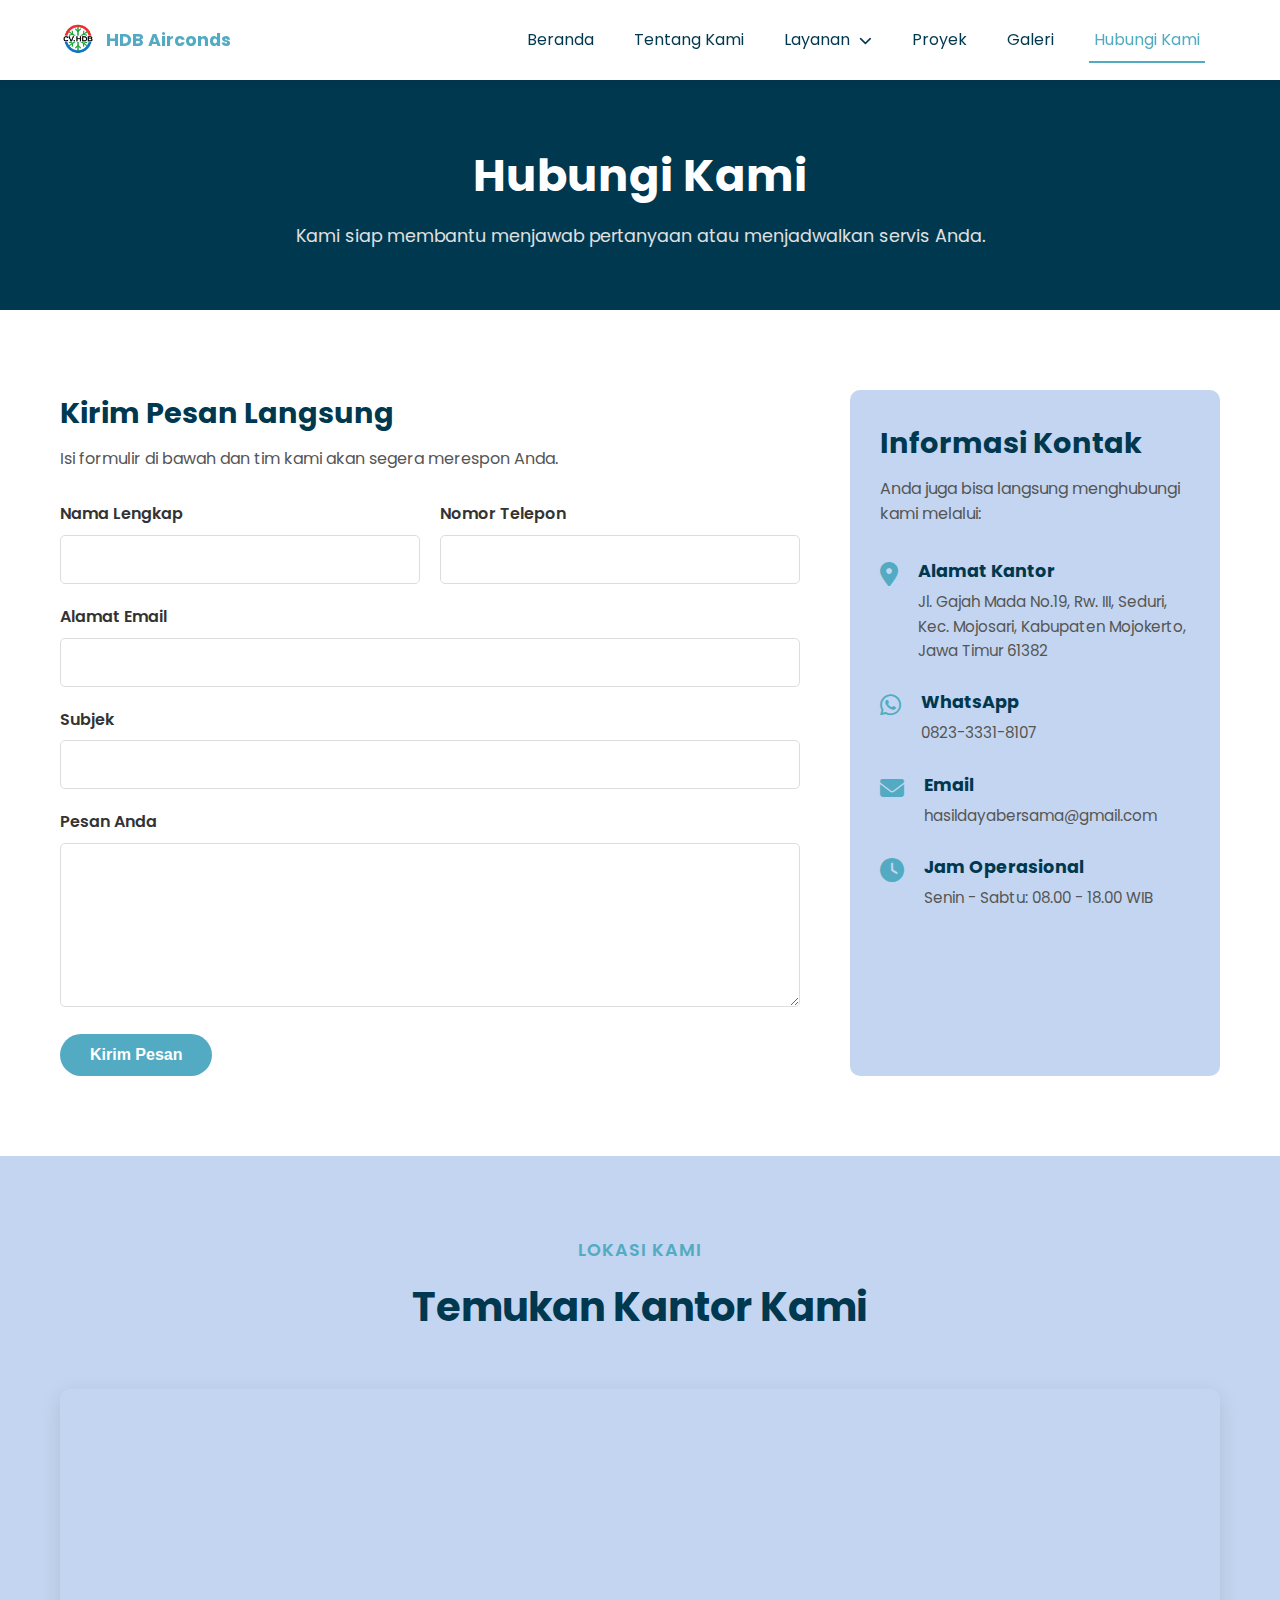
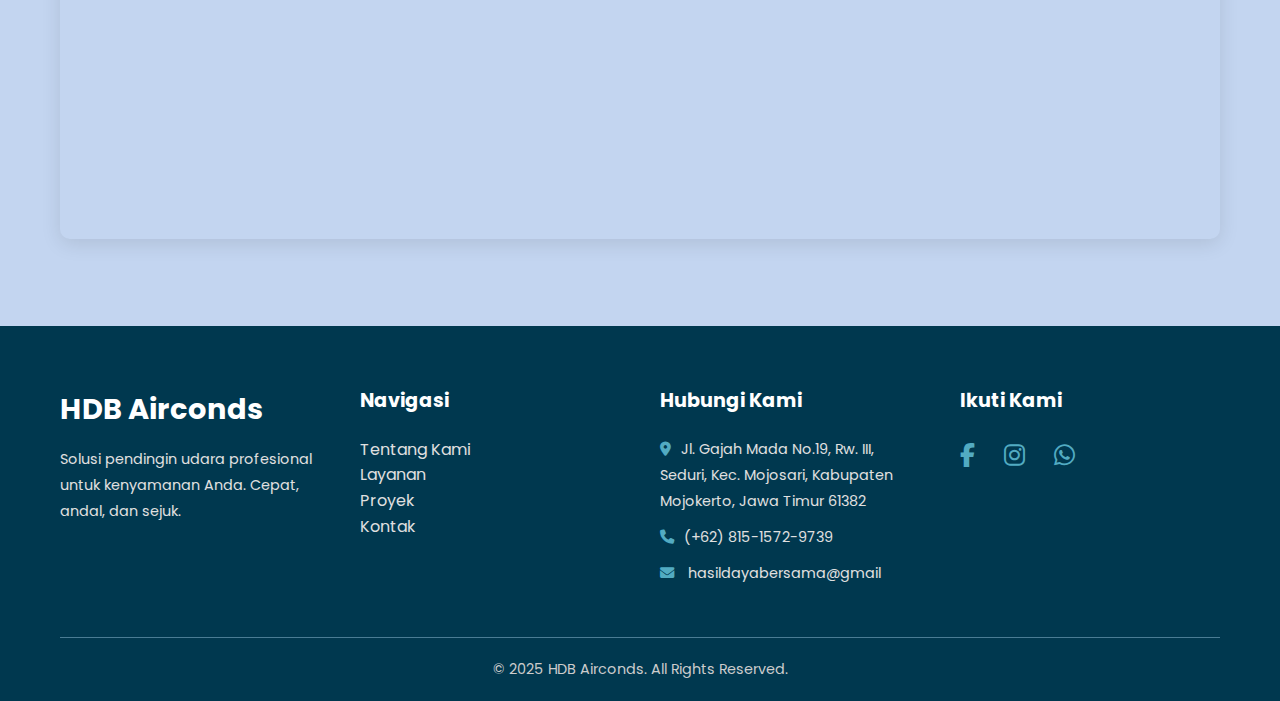
<file: kontak.html>
<!DOCTYPE html>
<html lang="id">
  <head>
    <script async src="https://www.googletagmanager.com/gtag/js?id=AW-16651311424"></script>
    <script>
      window.dataLayer = window.dataLayer || [];
      function gtag(){dataLayer.push(arguments);}
      gtag('js', new Date()); gtag('config', 'AW-16651311424');
    </script>
    <meta charset="UTF-8" />
    <meta name="viewport" content="width=device-width, initial-scale=1.0" />
    <link rel="icon" type="image/png" href="HDB-LOGO.png" />
    <title>Kontak Kami - HDB Airconds</title>

    <link
      href="https://fonts.googleapis.com/css2?family=Poppins:wght@300;400;600;700&display=swap"
      rel="stylesheet"
    />

    <link
      rel="stylesheet"
      href="https://cdnjs.cloudflare.com/ajax/libs/font-awesome/6.1.1/css/all.min.css"
    />

    <link rel="stylesheet" href="style.css" />
  </head>
  <body>
    <header class="header">
      <nav class="navbar">
        <div class="container">
          <a href="index.html" class="logo logo-brand">
            <img src="HDB-LOGO.png" alt="HDB Airconds"/>
            <span>HDB Airconds</span>
          </a>

          <ul class="nav-menu" id="nav-menu">
            <li><a href="index.html" class="nav-link">Beranda</a></li>
            <li><a href="tentang.html" class="nav-link">Tentang Kami</a></li>
            <li class="dropdown-item">
              <a href="#" class="nav-link dropdown-toggle">
                Layanan <i class="fas fa-chevron-down dropdown-icon"></i>
              </a>
              <ul class="dropdown-menu">
                <li><a href="layanan-instalasi.html">Instalasi AC</a></li>
                <li><a href="layanan-servis.html">Servis & Perawatan</a></li>
                <li><a href="layanan-perbaikan.html">Perbaikan</a></li>
                <li><a href="layanan-jual.html">Penjualan Unit</a></li>
              </ul>
            </li>
            <li><a href="proyek.html" class="nav-link">Proyek</a></li>
            <li><a href="galeri.html" class="nav-link">Galeri</a></li>
            <li>
              <a href="kontak.html" class="nav-link active">Hubungi Kami</a>
            </li>
          </ul>

          <button class="hamburger" id="hamburger-btn">
            <i class="fas fa-bars"></i>
          </button>
        </div>
      </nav>
    </header>

    <main>
      <section class="page-hero">
        <div class="container">
          <h1>Hubungi Kami</h1>
          <p>
            Kami siap membantu menjawab pertanyaan atau menjadwalkan servis
            Anda.
          </p>
        </div>
      </section>

      <section class="contact-page fade-in-element">
        <div class="container">
          <div class="contact-grid">
            <div class="contact-form-container">
              <h3>Kirim Pesan Langsung</h3>
              <p>
                Isi formulir di bawah dan tim kami akan segera merespon Anda.
              </p>
              <form class="contact-form" onsubmit="sendWA(event)">
                <div class="form-group-grid">
                  <div class="form-group">
                    <label for="name">Nama Lengkap</label>
                    <input type="text" id="name" required />
                  </div>
                  <div class="form-group">
                    <label for="phone">Nomor Telepon</label>
                    <input type="tel" id="phone" required />
                  </div>
                </div>

                <div class="form-group">
                  <label for="email">Alamat Email</label>
                  <input type="email" id="email" required />
                </div>

                <div class="form-group">
                  <label for="subject">Subjek</label>
                  <input type="text" id="subject" required />
                </div>

                <div class="form-group">
                  <label for="message">Pesan Anda</label>
                  <textarea id="message" rows="6" required></textarea>
                </div>

                <button type="submit" onclick="gtag('event', 'conversion', {'send_to': 'AW-16651311424/XXXXXXX'});" class="btn-primary">Kirim Pesan</button>
              </form>
            </div>

            <div class="contact-info-container">
              <h3>Informasi Kontak</h3>
              <p>Anda juga bisa langsung menghubungi kami melalui:</p>

              <div class="info-item">
                <i class="fas fa-map-marker-alt"></i>
                <div>
                  <h4>Alamat Kantor</h4>
                  <p>
                    Jl. Gajah Mada No.19, Rw. III, Seduri, Kec. Mojosari,
                    Kabupaten Mojokerto, Jawa Timur 61382
                  </p>
                </div>
              </div>
              <div class="info-item">
                <i class="fab fa-whatsapp"></i>
                <div>
                  <h4>WhatsApp</h4>
                  <p>0823-3331-8107</p>
                </div>
              </div>
              <div class="info-item">
                <i class="fas fa-envelope"></i>
                <div>
                  <h4>Email</h4>
                  <p>hasildayabersama@gmail.com</p>
                </div>
              </div>
              <div class="info-item">
                <i class="fas fa-clock"></i>
                <div>
                  <h4>Jam Operasional</h4>
                  <p>Senin - Sabtu: 08.00 - 18.00 WIB</p>
                </div>
              </div>
            </div>
          </div>
        </div>
      </section>

      <section class="contact-map">
        <div class="container">
          <span class="section-tagline">Lokasi Kami</span>
          <h2 class="section-title">Temukan Kantor Kami</h2>
          <div class="map-embed">
            <iframe
              src="https://www.google.com/maps/embed?pb=!1m18!1m12!1m3!1d664.5783975487827!2d112.55646390290207!3d-7.515231354996212!2m3!1f0!2f0!3f0!3m2!1i1024!2i768!4f13.1!3m3!1m2!1s0x2e780b5d564f09c1%3A0x6a81167054cce37!2sToko%20%7C%7C%20HDB%20elektronik.AC%20dan%20part%20.mesin%20cuci.kulkaa!5e1!3m2!1sid!2sid!4v1762121358335!5m2!1sid!2sid"
              height="450"
              width="100%"
              style="border: 0"
              allowfullscreen=""
              loading="lazy"
              referrerpolicy="no-referrer-when-downgrade"
            >
            </iframe>
          </div>
        </div>
      </section>
    </main>

    <footer class="footer">
      <div class="container">
        <div class="footer-grid">
          <div class="footer-col">
            <h3 class="logo">HDB Airconds</h3>
            <p>
              Solusi pendingin udara profesional untuk kenyamanan Anda. Cepat,
              andal, dan sejuk.
            </p>
          </div>
          <div class="footer-col">
            <h4>Navigasi</h4>
            <ul>
              <li><a href="tentang.html">Tentang Kami</a></li>
              <li><a href="layanan-instalasi.html">Layanan</a></li>
              <li><a href="proyek.html">Proyek</a></li>
              <li><a href="kontak.html">Kontak</a></li>
            </ul>
          </div>
          <div class="footer-col">
            <h4>Hubungi Kami</h4>
            <p>
              <i class="fas fa-map-marker-alt"></i>Jl. Gajah Mada No.19, Rw.
              III, Seduri, Kec. Mojosari, Kabupaten Mojokerto, Jawa Timur 61382
            </p>
            <p><i class="fas fa-phone"></i>(+62) 815-1572-9739</p>
            <p><i class="fas fa-envelope"></i> hasildayabersama@gmail</p>
          </div>
          <div class="footer-col">
            <h4>Ikuti Kami</h4>
            <div class="social-media">
              <a
                href="https://www.facebook.com/share/1DRTW2ZtPG/?mibextid=wwXIfr"
                ><i class="fab fa-facebook-f"></i
              ></a>
              <a
                href="https://www.instagram.com/kusnadijozz22?igsh=ZTVwbjdtODlxMzA2"
                ><i class="fab fa-instagram"></i
              ></a>
              <a href="https://wa.me/62081515729739"
                ><i class="fab fa-whatsapp"></i
              ></a>
            </div>
          </div>
        </div>
        <div class="footer-bottom">
          <p>&copy; 2025 HDB Airconds. All Rights Reserved.</p>
        </div>
      </div>
    </footer>
    <script src="script.js"></script>
  </body>
</html>
</file>
<file: style.css>
/* ======================================= */
/* FILE: style.css (LENGKAP)      */
/* ======================================= */

/* ======== 1. PENGATURAN DASAR & TEMA "PALET PRIBADI" ======== */
:root {
    --primary-color: #52abc2;   /* Biru sedang (Aksen, tombol, link) */
    --secondary-color: #00384f; /* Biru Tua Pekat (Dominan, logo, judul, footer) */
    --light-bg: #c3d5f0;       /* Abu-abu Sangat Muda (Latar belakang terang) */
    
    --text-color: #333; /* Tetap hitam standar untuk teks paragraf */
    --white-color: #ffffff;
    --font-family: 'Poppins', sans-serif;
    --navbar-height: 80px;
}

* {
    margin: 0;
    padding: 0;
    box-sizing: border-box;
}

body {
    font-family: var(--font-family);
    background-color: var(--white-color);
    color: var(--text-color);
    line-height: 1.6;
}

.container {
    max-width: 1200px;
    margin: 0 auto;
    padding: 0 20px;
}

a {
    text-decoration: none;
    color: inherit;
}

ul {
    list-style: none;
}

/* ======== 2. HEADER & NAVIGASI ======== */
.header {
    background: var(--white-color);
    box-shadow: 0 2px 10px rgba(0, 0, 0, 0.05);
    position: sticky;
    top: 0;
    z-index: 1000;
}

.navbar {
    height: var(--navbar-height);
}

.navbar .container {
    display: flex;
    justify-content: space-between;
    align-items: center;
    height: 100%;
}

.logo {
    font-size: 1.8rem;
    font-weight: 700;
    color: var(--primary-color);
}

.nav-menu {
    display: flex;
    align-items: center;
}

.nav-menu li {
    margin: 0 15px;
}

.nav-link {
    font-weight: 400;
    color: var(--secondary-color);
    padding: 10px 5px;
    transition: color 0.3s ease, border-bottom 0.3s ease;
    border-bottom: 2px solid transparent;
}

.nav-link:hover,
.nav-link.active {
    color: var(--primary-color);
    border-bottom: 2px solid var(--primary-color);
}

.dropdown-icon {
    font-size: 0.8em;
    margin-left: 5px;
}

.hamburger {
    display: none;
    font-size: 1.5rem;
    background: none;
    border: none;
    cursor: pointer;
    color: var(--secondary-color);
}

/* ========logo ======== */
.logo-brand {
  display: flex;
  align-items: center;
  gap: 10px;
}

.logo-brand img {
  height: 36px;
}

.logo-brand span {
  font-weight: 700;
  font-size: 1.1rem;
  color: var(--primary-color);
}

/* ======== DROPDOWN FINAL FIX ======== */
.dropdown-item {
    position: relative;
}

/* ===== DESKTOP ===== */
@media (min-width: 992px) {
    .dropdown-menu {
        position: absolute;
        top: 100%;
        left: 0;
        background: #fff;
        min-width: 200px;
        border-radius: 6px;
        box-shadow: 0 8px 20px rgba(0,0,0,0.12);

        opacity: 0;
        visibility: hidden;
        transform: translateY(10px);
        transition: 0.25s ease;
        z-index: 1000;
    }

    .dropdown-item:hover .dropdown-menu {
        opacity: 1;
        visibility: visible;
        transform: translateY(0);
    }
}

.btn-primary {
    background: linear-gradient(135deg, #3D56B2 0%, #5C7AEA 100%); /* Gradasi baru */
    background-size: 200% auto;
    color: var(--white-color);
    padding: 12px 30px;
    border-radius: 30px;
    font-weight: 600;
    border: none;
    transition: all 0.4s ease-out;
}

.btn-primary:hover {
    background-position: right center;
    color: var(--white-color);
    box-shadow: 0 4px 15px rgba(61, 86, 178, 0.4); /* Menggunakan warna dari palet */
}

/* ... dan untuk .btn-kontak */
.btn-kontak {
    background: linear-gradient(100deg, #3D56B2 0%, #5C7AEA 100%); /* Gradasi baru */
    background-size: 200% auto;
    color: var(--white-color) !important;
    padding: 10px 20px;
    border-radius: 25px;
    transition: all 0.4s ease-out;
    border-bottom: none !important;
    font-weight: 500;
}

.btn-kontak:hover {
    background-position: right center;
    color: var(--white-color) !important;
    box-shadow: 0 4px 15px rgba(61, 86, 178, 0.4); /* Menggunakan warna dari palet */
    transform: translateY(-2px);
}

/* ======== 4. HERO SLIDER (PENGGANTI) ======== */
.hero {
    position: relative; /* Penting untuk menumpuk lapisan */
    height: 60vh; /* Kita pertahankan tinggi yang lama */
    overflow: hidden; /* Sembunyikan bagian slide yang berlebih */
    background: #333; /* Warna fallback jika gambar gagal dimuat */
}

.hero-slider {
    position: absolute;
    top: 0;
    left: 0;
    width: 100%;
    height: 100%;
    z-index: 1; /* Di belakang konten */
}

.slide {
    position: absolute;
    top: 0;
    left: 0;
    width: 100%;
    height: 100%;
    background-size: cover;
    background-position: center;
    
    /* Transisi fade in/out yang elegan */
    opacity: 0;
    transition: opacity 1.2s ease-in-out;
}

/* Slide yang sedang aktif akan terlihat */
.slide.active {
    opacity: 1;
}

/* (Sentuhan Profesional): Overlay gelap di atas gambar 
/* ... (kode .slide.active) ... */
.slide::after {
    content: '';
    position: absolute;
    top: 0;
    left: 0;
    width: 100%;
    height: 100%;
    /* Gradasi dari Biru Tua Pekat ke Biru Sedang, dengan transparansi */
    background: linear-gradient(135deg, rgba(73, 73, 73, 0.39), rgba(101, 208, 216, 0.6));
}

/* Konten Teks (Tombol, Judul) */
.hero-content {
    position: relative; /* Bisa juga 'absolute' */
    z-index: 2; /* Memastikan teks ada di lapisan paling atas */
    
    /* Style lama dari .hero kita pindahkan ke sini */
    height: 100%; /* 100% dari parent (.hero) */
    display: flex;
    align-items: center;
    justify-content: center;
    text-align: center;
    color: var(--white-color);
}

.hero-content h1 {
    font-size: 3.5rem;
    font-weight: 700;
}

.hero-content p {
    font-size: 1.2rem;
    margin: 1rem 0 2rem;
}

/* Style tombol di dalam hero */
.btn-primary {
    background: var(--primary-color);
    color: var(--white-color);
    padding: 12px 30px;
    border-radius: 30px;
    font-weight: 600;
    transition: background 0.3s ease;
}

.btn-primary:hover {
    background: var(--white-color);
    color: var(--primary-color);
}

/* ======== 5. SECTION UMUM & JUDUL ======== */
.featured-services,
.about-short,
.gallery,
.why-us {
    padding: 80px 0;
}

/* * PENYESUAIAN SESUAI PERMINTAAN ANDA *
  * Tagline dibuat di tengah dan agak besar *
*/
.section-tagline {
    color: var(--primary-color);
    font-weight: 600;
    text-transform: uppercase;
    letter-spacing: 1px;
    margin-bottom: 10px;
    
    /* Perubahan di sini: */
    display: block;
    text-align: center;
    font-size: 1.1rem; /* dibuat "agak besar" */
}

/* Judul utama (H2) di setiap section */
.section-title {
    font-size: 2.5rem;
    font-weight: 700;
    color: var(--secondary-color);
    margin-bottom: 50px;
    text-align: center; /* Judul utama selalu di tengah */
}


/* ======== 6. LAYANAN UNGGULAN ======== */
.featured-services {
    background-color: var(--light-bg);
}

.services-grid {
    display: grid;
    grid-template-columns: repeat(auto-fit, minmax(300px, 1fr));
    gap: 30px;
}

.service-card {
    background: var(--white-color);
    border-radius: 10px;
    padding: 35px;
    box-shadow: 0 5px 20px rgba(0, 0, 0, 0.05);
    text-align: left; /* Konten kartu tetap rata kiri */
    transition: transform 0.3s ease, box-shadow 0.3s ease;
}

.service-card:hover {
    transform: translateY(-10px);
    box-shadow: 0 10px 25px rgba(0, 92, 138, 0.1);
}

.service-card .card-icon {
    font-size: 2.5rem;
    color: var(--primary-color);
    margin-bottom: 20px;
}

.service-card h3 {
    font-size: 1.4rem;
    color: var(--secondary-color);
    margin-bottom: 15px;
}

.service-card p {
    font-size: 0.95rem;
    margin-bottom: 20px;
    line-height: 1.7;
    color: #555;
}

.btn-secondary {
    color: var(--primary-color);
    font-weight: 600;
    transition: color 0.3s ease;
}

.btn-secondary:hover {
    color: var(--secondary-color);
}

/* ======== 7. TENTANG KAMI SINGKAT ======== */
.about-short {
    background-color: var(--white-color);
}

.about-grid {
    display: grid;
    grid-template-columns: 1fr 1fr;
    gap: 50px;
    align-items: center;
}

.about-image img {
    width: 100%;
    border-radius: 10px;
    box-shadow: 0 10px 30px rgba(0, 0, 0, 0.1);
}

/* Judul H2 di bagian ini harus rata kiri, mengikuti grid */
.about-content .section-title {
    text-align: left;
    margin-bottom: 20px;
}

.about-content p {
    margin-bottom: 20px;
    font-size: 1rem;
    color: #555;
}

/* ======== 7.B. GALERI DI BALIK LAYAR (BARU) ======== */
.bts-gallery {
    padding: 80px 0;
    background-color: var(--light-bg); /* Latar sejuk */
}

/* Grid 3 kolom, berbeda dari galeri kinerja */
.bts-grid {
    display: grid;
    grid-template-columns: repeat(auto-fit, minmax(300px, 1fr));
    gap: 20px;
}

/* ======== 8. GALERI KINERJA ======== */
.gallery {
    background-color: var(--white-color);
}

.gallery-grid {
    display: grid;
    grid-template-columns: repeat(auto-fit, minmax(250px, 1fr));
    gap: 20px;
}

.gallery-item {
    position: relative;
    overflow: hidden;
    border-radius: 10px;
    box-shadow: 0 4px 10px rgba(0,0,0,0.1);
    height: 250px;
    cursor: pointer;
}

.gallery-item img {
    width: 100%;
    height: 100%;
    object-fit: cover;
    display: block;
    transition: transform 0.4s ease;
}

.gallery-item .overlay{
    position: absolute;
    top: 0;
    left: 0;
    width: 100%;
    height: 100%;
    background: rgba(0, 169, 255, 0.6); /* Warna primer "sejuk" transparan */
    color: var(--white-color);
    display: flex;
    justify-content: center;
    align-items: center;
    font-size: 2.5rem;
    opacity: 0; /* Sembunyi secara default */
    transition: opacity 0.4s ease;
}

.gallery-item:hover img {
    transform: scale(1.1);
}

/* ======== 9. MENGAPA MEMILIH KAMI ======== */
.why-us {
    background-color: var(--light-bg);
}

.why-us-grid {
    display: grid;
    grid-template-columns: repeat(auto-fit, minmax(300px, 1fr));
    gap: 30px;
    margin-top: 50px;
}

.why-us-item {
    display: flex;
    align-items: flex-start;
    gap: 20px;
    padding: 20px;
    border: 1px solid #eee;
    border-radius: 10px;
    transition: box-shadow 0.3s ease;
}

.why-us-item:hover {
    box-shadow: 0 5px 20px rgba(0, 0, 0, 0.596);
}

.why-us-item .item-icon {
    font-size: 2.5rem;
    color: var(--primary-color);
    margin-top: 5px;
}

.why-us-item h3 {
    font-size: 1.3rem;
    color: var(--secondary-color);
    margin-bottom: 10px;
}

.why-us-item p {
    font-size: 0.9rem;
    line-height: 1.7;
    color: #555;
}
/* ======== 10.B. STYLE HALAMAN DALAM (TENTANG, DLL) ======== */

/* Hero untuk halaman selain Beranda */
.page-hero {
    background: var(--secondary-color); /* Latar biru tua */
    color: var(--white-color);
    padding: 60px 0;
    text-align: center;
}

.page-hero h1 {
    font-size: 2.8rem;
    font-weight: 700;
    margin-bottom: 10px;
}

.page-hero p {
    font-size: 1.1rem;
    color: #e0e0e0;
}

/* Penyesuaian untuk bagian "Tentang" di halaman Tentang */
.about-detail {
    padding: 80px 0;
    background: var(--white-color);
}
/* Kita bisa pakai ulang style .about-grid, .about-image, .about-content */


/* Bagian Visi & Misi */
.visi-misi {
    padding: 80px 0;
    background: var(--light-bg); /* Latar sejuk */
}

.visi-misi-grid {
    display: grid;
    grid-template-columns: repeat(auto-fit, minmax(300px, 1fr));
    gap: 30px;
}

.visi-card {
    background: var(--white-color);
    padding: 35px;
    border-radius: 10px;
    text-align: center;
    box-shadow: 0 5px 20px rgba(0, 0, 0, 0.05);
}

.visi-card i {
    font-size: 3rem;
    color: var(--primary-color);
    margin-bottom: 20px;
}

.visi-card h3 {
    font-size: 1.5rem;
    color: var(--secondary-color);
    margin-bottom: 15px;
}

.visi-card p {
    font-size: 1rem;
    color: #555;
    line-height: 1.7;
}

/* Bagian Tim Kami */
.tim-kami {
    padding: 80px 0;
    background: var(--white-color);
}

.tim-grid {
    display: grid;
    grid-template-columns: repeat(auto-fit, minmax(250px, 1fr));
    gap: 30px;
    text-align: center;
}

.tim-card {
    background: #fff;
    border-radius: 10px;
    overflow: hidden; /* Agar gambar tidak keluar radius */
    box-shadow: 0 5px 20px rgba(0, 0, 0, 0.07);
    transition: transform 0.3s ease;
}

.tim-card:hover {
    transform: translateY(-5px);
}

.tim-card img {
    width: 100%;
    height: 280px;
    object-fit: cover;
    display: block;
}

.tim-card h4 {
    font-size: 1.3rem;
    color: var(--secondary-color);
    margin-top: 20px;
}

.tim-card span {
    display: block;
    font-size: 0.9rem;
    color: var(--primary-color);
    font-weight: 500;
    margin-bottom: 20px;
}

/* ======== 10.C. STYLE HALAMAN DETAIL LAYANAN ======== */

.service-detail {
    padding: 80px 0;
    background: var(--white-color);
}

/* Kita pakai ulang .about-grid, tapi gambar di kanan harus di-flip di mobile */
@media (max-width: 992px) {
    .service-detail .about-image {
        order: -1; /* Pindahkan gambar ke atas */
    }
}

/* Checklist untuk tipe AC */
.service-checklist {
    list-style: none;
    margin-top: 20px;
    padding-left: 0;
}

.service-checklist li {
    font-size: 1rem;
    color: #333;
    margin-bottom: 10px;
    display: flex;
    align-items: center;
}

.service-checklist li i {
    color: var(--primary-color);
    margin-right: 12px;
    font-size: 1.2rem;
}

/* Bagian Proses Kami (Service Process) */
.service-process {
    padding: 80px 0;
    background: var(--light-bg); /* Latar sejuk */
}

.process-grid {
    display: grid;
    grid-template-columns: repeat(auto-fit, minmax(300px, 1fr));
    gap: 30px;
}

.process-card {
    background: var(--white-color);
    padding: 30px;
    border-radius: 10px;
    text-align: center;
    border: 1px solid #eee;
    transition: box-shadow 0.3s ease;
}

.process-card:hover {
    box-shadow: 0 5px 20px rgba(0, 0, 0, 0.05);
}

.process-card .process-icon {
    font-size: 3rem;
    color: var(--primary-color);
    margin-bottom: 20px;
}

.process-card h3 {
    font-size: 1.3rem;
    color: var(--secondary-color);
    margin-bottom: 10px;
}

.process-card p {
    font-size: 0.9rem;
    line-height: 1.7;
    color: #555;
}

/* Bagian Layanan Lainnya */
.other-services {
    padding: 80px 0;
    background: var(--white-color);
}

.other-services-grid {
    display: grid;
    grid-template-columns: repeat(auto-fit, minmax(300px, 1fr));
    gap: 30px;
}

.other-service-card {
    display: block;
    background: var(--light-bg);
    padding: 35px;
    border-radius: 10px;
    text-decoration: none;
    transition: transform 0.3s ease, box-shadow 0.3s ease;
}

.other-service-card:hover {
    transform: translateY(-5px);
    box-shadow: 0 10px 25px rgba(0, 37, 55, 0.852);
}

.other-service-card i {
    font-size: 2.5rem;
    color: var(--primary-color);
    margin-bottom: 15px;
}

.other-service-card h3 {
    font-size: 1.4rem;
    color: var(--secondary-color);
    margin-bottom: 10px;
}

.other-service-card p {
    font-size: 0.95rem;
    color: #555;
    margin-bottom: 15px;
}

.other-service-card span {
    font-weight: 600;
    color: var(--primary-color);
}

/* ======== 10.D. STYLE HALAMAN PROYEK ======== */

.project-gallery {
    padding: 80px 0;
    background-color: var(--white-color);
}

.project-card {
    display: grid;
    grid-template-columns: 1fr 1fr;
    gap: 40px;
    align-items: center;
    background: var(--white-color);
    box-shadow: 0 10px 30px rgba(0, 0, 0, 0.07);
    border-radius: 10px;
    overflow: hidden;
    margin-bottom: 40px; /* Jarak antar kartu proyek */
}

/* Membuat urutan gambar selang-seling (ZIG-ZAG) */
.project-card:nth-child(even) {
    direction: rtl; /* Membalik urutan grid (gambar jadi di kanan) */
}
.project-card:nth-child(even) .project-content {
    direction: ltr; /* Kembalikan arah teks di konten */
}

.project-image {
    position: relative;
    height: 400px;
    /* Kita pakai .gallery-item dari kode sebelumnya, 
       jadi lightbox & overlay otomatis berfungsi */
}

.project-image img {
    width: 100%;
    height: 100%;
    object-fit: cover;
}

.project-content {
    padding: 40px;
}

.project-tag {
    display: inline-block;
    background: var(--primary-color);
    color: var(--white-color);
    padding: 5px 12px;
    border-radius: 20px;
    font-size: 0.8rem;
    font-weight: 600;
    margin-bottom: 15px;
}

.project-content h3 {
    font-size: 1.6rem;
    color: var(--secondary-color);
    margin-bottom: 15px;
}

.project-content p {
    font-size: 0.95rem;
    color: #555;
    margin-bottom: 15px;
    line-height: 1.7;
}

.project-content p strong {
    color: #333;
}

/* CTA (Call To Action) Bar */
.cta-bar {
    padding: 60px 0;
    background: var(--white-color); /* Latar sejuk */
    text-align: center;
}

.cta-bar h2 {
    font-size: 2.2rem;
    color: var(--secondary-color);
    margin-bottom: 10px;
}

.cta-bar p {
    font-size: 1.1rem;
    color: #555;
    margin-bottom: 25px;
}
/* Kita pakai ulang style .btn-primary */

/* ======== 10.G. STYLE LINK GALERI (di Hal. Proyek) ======== */
.gallery-link-section {
    padding: 60px 0;
    background-color: var(--light-bg); /* Latar sejuk */
    text-align: center;
}

.gallery-link-section .section-title {
    font-size: 2.2rem;
    margin-bottom: 10px;
}

.gallery-link-section p {
    font-size: 1.1rem;
    color: #555;
    margin-bottom: 25px;
    max-width: 600px; /* Batasi lebar paragraf agar rapi */
    margin-left: auto;
    margin-right: auto;
}
/* Kita bisa gunakan ulang style .btn-primary */


/* ... (Kode /* ======== 11. ANIMASI FADE-IN SCROLL ======== */ 

/* ======== 10.F. STYLE HALAMAN PENJUALAN (BRAND) ======== */

.brand-partners {
    padding: 80px 0;
    background: var(--light-bg); /* Latar sejuk */
}

.brand-grid {
    display: grid;
    grid-template-columns: repeat(auto-fit, minmax(150px, 1fr));
    gap: 30px;
    align-items: center;
    justify-items: center;
}

.brand-logo {
    padding: 15px;
    background: var(--white-color);
    border-radius: 10px;
    box-shadow: 0 4px 15px rgba(0,0,0,0.05);
    display: flex;
    justify-content: center;
    align-items: center;
}

.brand-logo img {
    max-width: 100%;
    max-height: 60px;
}

.brand-logo:hover img {
    filter: grayscale(0%); /* Membuat logo berwarna saat di-hover */
    opacity: 1;
}
/* ======== 10.E. STYLE HALAMAN KONTAK ======== */

.contact-page {
    padding: 80px 0;
    background: var(--white-color);
}

.contact-grid {
    display: grid;
    /* 2/3 untuk form, 1/3 untuk info */
    grid-template-columns: 2fr 1fr;
    gap: 50px;
}

.contact-form-container h3 {
    font-size: 1.8rem;
    color: var(--secondary-color);
    margin-bottom: 10px;
}
.contact-form-container p {
    font-size: 1rem;
    color: #555;
    margin-bottom: 30px;
}

.form-group-grid {
    display: grid;
    grid-template-columns: 1fr 1fr;
    gap: 20px;
}

.form-group {
    margin-bottom: 20px;
}

.form-group label {
    display: block;
    font-weight: 600;
    color: #333;
    margin-bottom: 8px;
}

.form-group input,
.form-group textarea {
    width: 100%;
    padding: 12px 15px;
    border: 1px solid #ddd;
    border-radius: 5px;
    font-family: var(--font-family);
    font-size: 0.95rem;
    transition: border-color 0.3s ease, box-shadow 0.3s ease;
}

.form-group input:focus,
.form-group textarea:focus {
    outline: none;
    border-color: var(--primary-color);
    box-shadow: 0 0 5px rgba(0, 169, 255, 0.3);
}

.form-group textarea {
    resize: vertical;
    min-height: 120px;
}

/* Tombol submit pakai style .btn-primary */
.contact-form button.btn-primary {
    border: none;
    cursor: pointer;
    font-size: 1rem;
}

.contact-info-container {
    background: var(--light-bg);
    padding: 30px;
    border-radius: 10px;
}

.contact-info-container h3 {
    font-size: 1.8rem;
    color: var(--secondary-color);
    margin-bottom: 10px;
}
.contact-info-container p {
    font-size: 1rem;
    color: #555;
    margin-bottom: 30px;
}

.info-item {
    display: flex;
    align-items: flex-start;
    gap: 20px;
    margin-bottom: 25px;
}

.info-item i {
    font-size: 1.5rem;
    color: var(--primary-color);
    margin-top: 5px;
}

.info-item h4 {
    font-size: 1.1rem;
    color: var(--secondary-color);
    margin-bottom: 5px;
}
.info-item p {
    font-size: 0.95rem;
    color: #555;
    line-height: 1.6;
    margin-bottom: 0;
}

.contact-map {
    padding: 80px 0;
    background: var(--light-bg);
}

.map-embed iframe {
    border: none;
    border-radius: 10px;
    box-shadow: 0 5px 20px rgba(0,0,0,0.1);
}

/* Responsive untuk Halaman Kontak */
@media (max-width: 992px) {
    .contact-grid {
        grid-template-columns: 1fr; /* Stack di mobile */
    }
    .contact-info-container {
        order: -1; /* Pindahkan info ke atas form di mobile */
    }
}

@media (max-width: 768px) {
    .form-group-grid {
        grid-template-columns: 1fr; /* Stack input nama & telp */
        gap: 0;
    }
}

/* Responsive untuk Project Card */
@media (max-width: 992px) {
    .project-card,
    .project-card:nth-child(even) {
        grid-template-columns: 1fr; /* Stack di mobile */
        direction: ltr; /* Reset arah */
    }

    .project-image {
        height: 250px; /* Lebih pendek di mobile */
    }
}
/* ======== 10. FOOTER ======== */
.footer {
    background-color: var(--secondary-color);
    color: #e0e0e0;
    padding: 60px 0 20px;
}

.footer-grid {
    display: grid;
    grid-template-columns: repeat(auto-fit, minmax(250px, 1fr));
    gap: 40px;
    margin-bottom: 40px;
}

.footer-col .logo {
    color: var(--white-color);
    margin-bottom: 15px;
}

.footer-col h4 {
    font-size: 1.2rem;
    color: var(--white-color);
    margin-bottom: 20px;
}

.footer-col p {
    font-size: 0.9rem;
    margin-bottom: 10px;
    line-height: 1.8;
}

.footer-col i {
    margin-right: 10px;
    color: var(--primary-color);
}

.footer-col ul a {
    color: #e0e0e0;
    transition: color 0.3s ease;
}

.footer-col ul a:hover {
    color: var(--white-color);
    text-decoration: underline;
}

.social-media a {
    color: var(--white-color);
    font-size: 1.5rem;
    margin-right: 15px;
    transition: color 0.3s ease, transform 0.3s ease;
    display: inline-block;
}

.social-media a:hover {
    color: var(--primary-color);
    transform: translateY(-3px);
}

.footer-bottom {
    border-top: 1px solid #4a7c94;
    padding-top: 20px;
    text-align: center;
    font-size: 0.9rem;
    color: #ccc;
}


/* ======== 11. ANIMASI FADE-IN SCROLL ======== */
.fade-in-element {
    opacity: 0;
    transform: translateY(20px);
    transition: opacity 0.6s ease-out, transform 0.6s ease-out;
}

.is-visible {
    opacity: 1;
    transform: translateY(0);
}

/* ======== 11.B. STYLE LIGHTBOX MODAL ======== */
.lightbox {
    /* Sembunyi secara default */
    display: none; 
    position: fixed;
    z-index: 9999; /* Tampil di atas segalanya */
    top: 0;
    left: 0;
    width: 100%;
    height: 100%;
    background-color: rgba(0, 0, 0, 0.9); /* Latar hitam transparan */
    
    /* Atur agar gambar di tengah */
    justify-content: center;
    align-items: center;

    /* Efek fade-in halus */
    opacity: 0;
    transition: opacity 0.4s ease;
}

/* Kelas 'active' yang akan di-toggle oleh JS */
.lightbox.active {
    display: flex;
    opacity: 1;
}

.lightbox-content {
    display: block;
    max-width: 90%;
    max-height: 85%;
    border-radius: 5px;
    
    /* Animasi zoom-in saat muncul */
    transform: scale(0.8);
    transition: transform 0.4s ease;
}

.lightbox.active .lightbox-content {
    transform: scale(1);
}

.lightbox-close {
    position: absolute;
    top: 20px;
    right: 40px;
    color: var(--white-color);
    font-size: 3rem;
    font-weight: bold;
    cursor: pointer;
    transition: color 0.3s ease;
}

.lightbox-close:hover {
    color: var(--primary-color);
}


/* ======== 12. RESPONSIF (Mobile) ======== */
@media (max-width: 991px) {
    .hamburger {
        display: block;
    }

    .nav-menu {
        position: fixed;
        top: var(--navbar-height);
        left: 0;
        width: 100%;
        height: calc(100vh - var(--navbar-height));
        background: var(--white-color);
        transform: translateX(-100%);
        transition: transform 0.4s cubic-bezier(0.23, 1, 0.32, 1);
        flex-direction: column;
        align-items: flex-start;
        padding: 30px;
        overflow-y: auto;
    }
    
    .nav-menu.active {
        transform: translateX(0);
    }

    .nav-menu li {
        margin: 15px 0;
        width: 100%;
    }

    .nav-link {
        font-size: 1.2rem;
    }

    .btn-kontak {
        width: 100%;
        text-align: center;
    }

    
    .dropdown-menu {
        display: none;
        padding-left: 20px;
        background: transparent;
        box-shadow: none;
    }

    .dropdown-item.active .dropdown-menu {
        display: block;
    }



    .section-title {
        font-size: 2.2rem;
    }
    
    .about-grid {
        grid-template-columns: 1fr;
    }

    .about-image {
        order: -1;
        margin-bottom: 30px;
    }

    /* Saat di mobile, judul "Tentang" ikut ke tengah */
    .about-content .section-title {
        text-align: center;
    }
}

@media (max-width: 768px) {
    .hero h1 {
        font-size: 2.5rem;
    }

    .section-title {
        font-size: 1.8rem;
    }

    .featured-services,
    .about-short,
    .gallery,
    .why-us {
        padding: 50px 0;
    }
}
</file>
